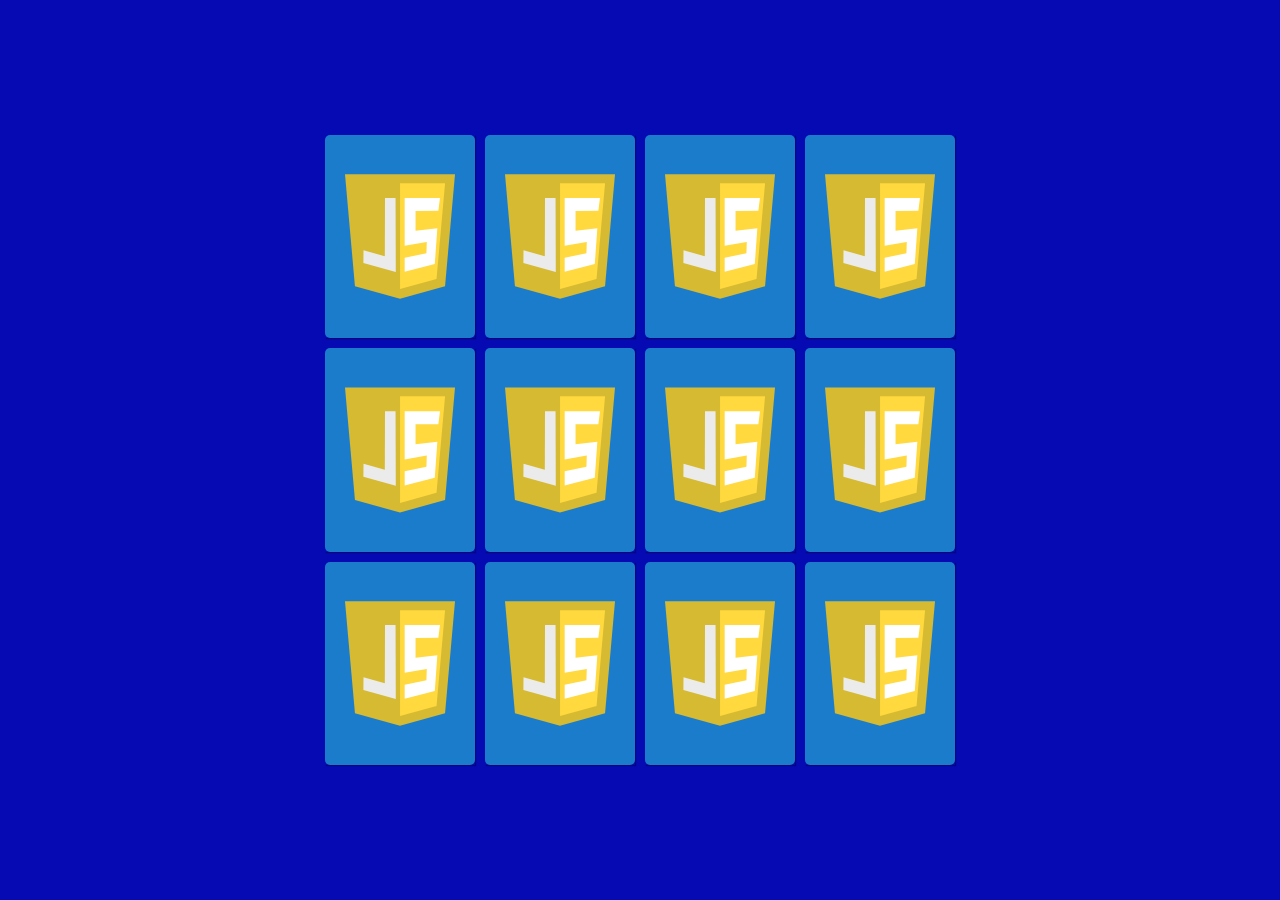
<file: index.html>
<!DOCTYPE html>
<html lang="en">
<head>
     <meta charset="UTF-8">
     <meta http-equiv="X-UA-Compatible" content="IE=edge">
     <meta name="viewport" content="width=device-width,initial-scale=1.0">
     <title>Memory Card Game</title>
     <link rel="stylesheet" href="style.css">
     <script src="script.js" defer></script>
</head>
<body>
     <section class="memory-game">
          <div class="memory-card" data-framework="aurelia">
               <img src="./images/aurelia.svg" alt="Aurelia" class="front-face">
               <img src="./images/js-badge.svg" alt="JS Badge" class="back-face">
          </div>
          <div class="memory-card" data-framework="aurelia">
               <img src="./images/aurelia.svg" alt="Aurelia" class="front-face">
               <img src="./images/js-badge.svg" alt="JS Badge" class="back-face">
          </div>
          <div class="memory-card" data-framework="vue">
               <img src="./images/vue.svg" alt="Vue" class="front-face">
               <img src="./images/js-badge.svg" alt="JS Badge" class="back-face">
          </div>
          <div class="memory-card" data-framework="vue">
               <img src="./images/vue.svg" alt="Vue" class="front-face">
               <img src="./images/js-badge.svg" alt="JS Badge" class="back-face">
          </div>
          <div class="memory-card" data-framework="angular">
               <img src="./images/angular.svg" alt="Angular" class="front-face">
               <img src="./images/js-badge.svg" alt="JS Badge" class="back-face">
          </div>
          <div class="memory-card" data-framework="angular">
               <img src="./images/angular.svg" alt="Angular" class="front-face">
               <img src="./images/js-badge.svg" alt="JS Badge" class="back-face">
          </div>
          <div class="memory-card" data-framework="ember">
               <img src="./images/ember.svg" alt="Ember" class="front-face">
               <img src="./images/js-badge.svg" alt="JS Badge" class="back-face">
          </div>
          <div class="memory-card" data-framework="ember">
               <img src="./images/ember.svg" alt="Ember" class="front-face">
               <img src="./images/js-badge.svg" alt="JS Badge" class="back-face">
          </div>
          <div class="memory-card" data-framework="backbone">
               <img src="./images/backbone.svg" alt="Backbone" class="front-face">
               <img src="./images/js-badge.svg" alt="JS Badge" class="back-face">
          </div>
          <div class="memory-card" data-framework="backbone">
               <img src="./images/backbone.svg" alt="Backbone" class="front-face">
               <img src="./images/js-badge.svg" alt="JS Badge" class="back-face">
          </div>
          <div class="memory-card" data-framework="react">
               <img src="./images/react.svg" alt="React" class="front-face">
               <img src="./images/js-badge.svg" alt="JS Badge" class="back-face">
          </div>
          <div class="memory-card" data-framework="react">
               <img src="./images/react.svg" alt="React" class="front-face">
               <img src="./images/js-badge.svg" alt="JS Badge" class="back-face">
          </div>
     </section>
</body>
</html>
</file>
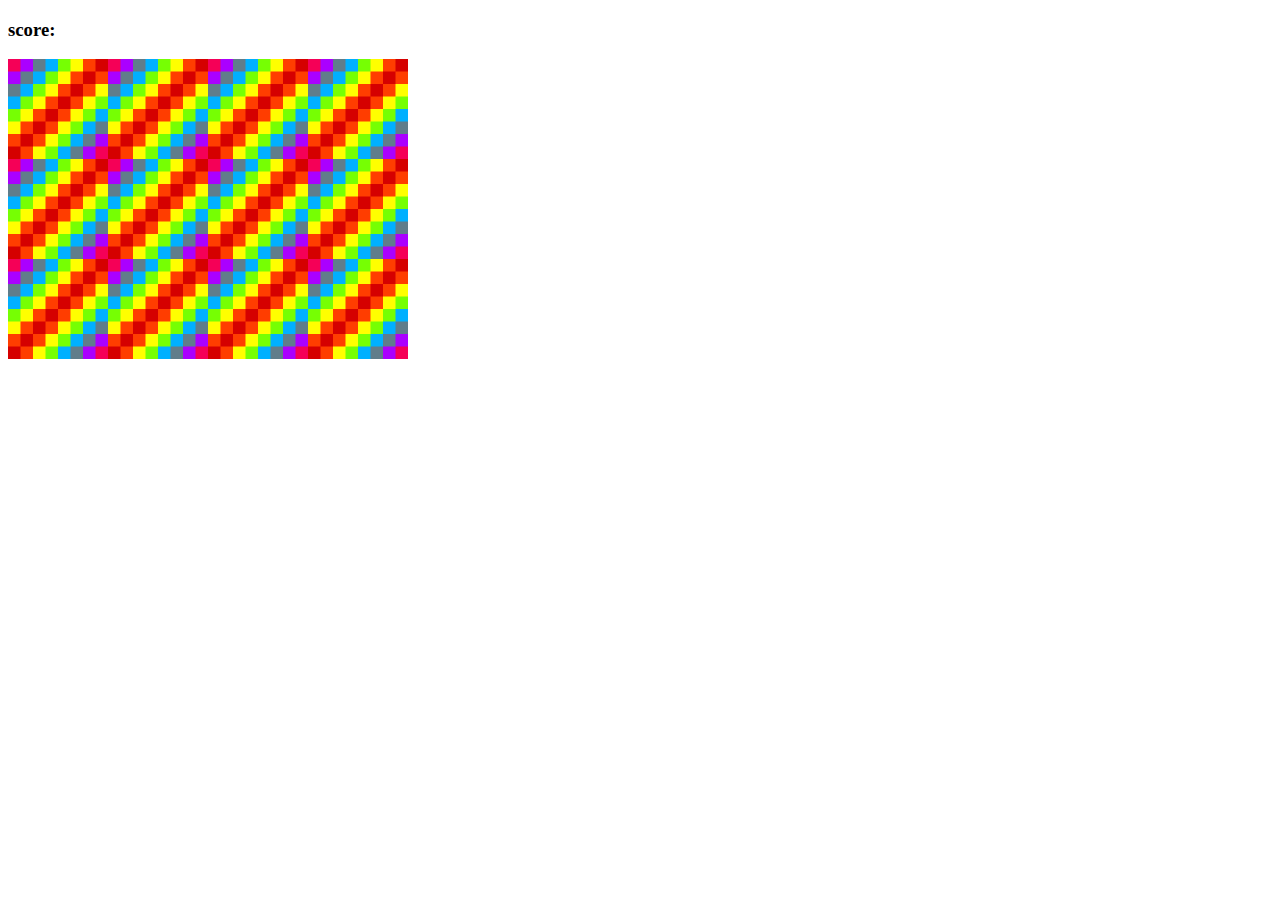
<file: home.html>
<!DOCTYPE html>
<html lang="en">
<head>
     <meta charset="UTF-8">
     <meta http-equiv="X-UA-Compatible" content="IE=edge">
     <meta name="viewport" content="width=device-width,initial-scale=1.0">
     <title>Memory Card Game</title>
     <link rel="stylesheet" href="styling.css">
     <script src="software.js" charset="utf-8" defer></script>
</head>
<body>
     <h3>score: <span id="result"></span></h3>
     <div class="grid"></div>
</body>
</html>
</file>
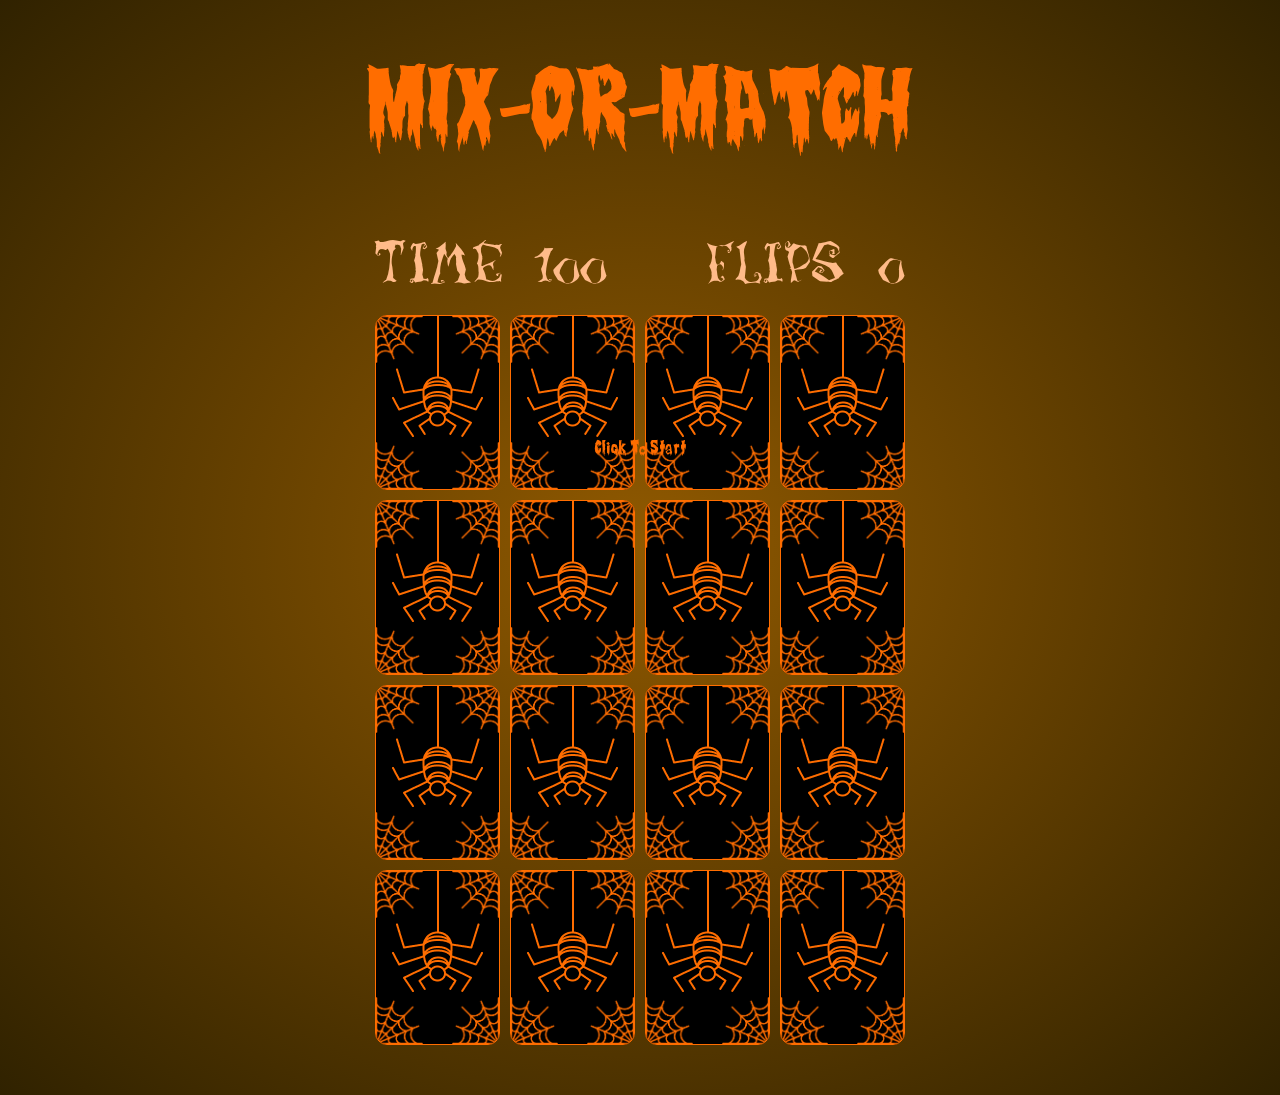
<file: main.html>
<!DOCTYPE html>
<html lang="en">
<head>
     <meta charset="UTF-8">
     <meta http-equiv="X-UA-Compatible" content="IE=edge">
     <meta name="viewport" content="width=device-width,initial-scale=1.0">
     <title>Memory Card Game</title>
     <link rel="stylesheet" href="design.css">
     <script src="development.js" async></script>
</head>
<body>
     <h1 class="page-title">mix-or-match</h1>
     <div class="overlay-text visible">click to start</div>
     <div class="overlay-text" id="game-over-text">game over <span class="overlay-text-small">click to restart</span></div>
     <div class="game-container">
          <div class="game-info-container">
               <div class="game-info">time <span id="time-remaining">100</span></div>
               <div class="game-info">flips <span id="flips">0</span></div>
          </div>
          <div class="card">
               <div class="card-back card-face">
                    <img class="cob-web cob-web-top-left" src="./Assets/Images/Cobweb.png">
                    <img class="cob-web cob-web-top-right" src="./Assets/Images/Cobweb.png">
                    <img class="cob-web cob-web-bottom-left" src="./Assets/Images/Cobweb.png">
                    <img class="cob-web cob-web-bottom-right" src="./Assets/Images/Cobweb.png">
                    <img class="spider" src="./Assets/Images/Spider.png">
               </div>
               <div class="card-front card-face">
                    <img class="cob-web cob-web-top-left" src="./Assets/Images/CobwebGrey.png">
                    <img class="cob-web cob-web-top-right" src="./Assets/Images/CobwebGrey.png">
                    <img class="cob-web cob-web-bottom-left" src="./Assets/Images/CobwebGrey.png">
                    <img class="cob-web cob-web-bottom-right" src="./Assets/Images/CobwebGrey.png">
                    <img class="card-value" src="./Assets/Images/Bat.png">
               </div>
          </div>
          <div class="card">
               <div class="card-back card-face">
                    <img class="cob-web cob-web-top-left" src="./Assets/Images/Cobweb.png">
                    <img class="cob-web cob-web-top-right" src="./Assets/Images/Cobweb.png">
                    <img class="cob-web cob-web-bottom-left" src="./Assets/Images/Cobweb.png">
                    <img class="cob-web cob-web-bottom-right" src="./Assets/Images/Cobweb.png">
                    <img class="spider" src="./Assets/Images/Spider.png">
               </div>
               <div class="card-front card-face">
                    <img class="cob-web cob-web-top-left" src="./Assets/Images/CobwebGrey.png">
                    <img class="cob-web cob-web-top-right" src="./Assets/Images/CobwebGrey.png">
                    <img class="cob-web cob-web-bottom-left" src="./Assets/Images/CobwebGrey.png">
                    <img class="cob-web cob-web-bottom-right" src="./Assets/Images/CobwebGrey.png">
                    <img class="card-value" src="./Assets/Images/Bat.png">
               </div>
          </div>
          <div class="card">
               <div class="card-back card-face">
                    <img class="cob-web cob-web-top-left" src="./Assets/Images/Cobweb.png">
                    <img class="cob-web cob-web-top-right" src="./Assets/Images/Cobweb.png">
                    <img class="cob-web cob-web-bottom-left" src="./Assets/Images/Cobweb.png">
                    <img class="cob-web cob-web-bottom-right" src="./Assets/Images/Cobweb.png">
                    <img class="spider" src="./Assets/Images/Spider.png">
               </div>
               <div class="card-front card-face">
                    <img class="cob-web cob-web-top-left" src="./Assets/Images/CobwebGrey.png">
                    <img class="cob-web cob-web-top-right" src="./Assets/Images/CobwebGrey.png">
                    <img class="cob-web cob-web-bottom-left" src="./Assets/Images/CobwebGrey.png">
                    <img class="cob-web cob-web-bottom-right" src="./Assets/Images/CobwebGrey.png">
                    <img class="card-value" src="./Assets/Images/Bones.png">
               </div>
          </div>
          <div class="card">
               <div class="card-back card-face">
                    <img class="cob-web cob-web-top-left" src="./Assets/Images/Cobweb.png">
                    <img class="cob-web cob-web-top-right" src="./Assets/Images/Cobweb.png">
                    <img class="cob-web cob-web-bottom-left" src="./Assets/Images/Cobweb.png">
                    <img class="cob-web cob-web-bottom-right" src="./Assets/Images/Cobweb.png">
                    <img class="spider" src="./Assets/Images/Spider.png">
               </div>
               <div class="card-front card-face">
                    <img class="cob-web cob-web-top-left" src="./Assets/Images/CobwebGrey.png">
                    <img class="cob-web cob-web-top-right" src="./Assets/Images/CobwebGrey.png">
                    <img class="cob-web cob-web-bottom-left" src="./Assets/Images/CobwebGrey.png">
                    <img class="cob-web cob-web-bottom-right" src="./Assets/Images/CobwebGrey.png">
                    <img class="card-value" src="./Assets/Images/Bones.png">
               </div>
          </div>
          <div class="card">
               <div class="card-back card-face">
                    <img class="cob-web cob-web-top-left" src="./Assets/Images/Cobweb.png">
                    <img class="cob-web cob-web-top-right" src="./Assets/Images/Cobweb.png">
                    <img class="cob-web cob-web-bottom-left" src="./Assets/Images/Cobweb.png">
                    <img class="cob-web cob-web-bottom-right" src="./Assets/Images/Cobweb.png">
                    <img class="spider" src="./Assets/Images/Spider.png">
               </div>
               <div class="card-front card-face">
                    <img class="cob-web cob-web-top-left" src="./Assets/Images/CobwebGrey.png">
                    <img class="cob-web cob-web-top-right" src="./Assets/Images/CobwebGrey.png">
                    <img class="cob-web cob-web-bottom-left" src="./Assets/Images/CobwebGrey.png">
                    <img class="cob-web cob-web-bottom-right" src="./Assets/Images/CobwebGrey.png">
                    <img class="card-value" src="./Assets/Images/Cauldron.png">
               </div>
          </div>
          <div class="card">
               <div class="card-back card-face">
                    <img class="cob-web cob-web-top-left" src="./Assets/Images/Cobweb.png">
                    <img class="cob-web cob-web-top-right" src="./Assets/Images/Cobweb.png">
                    <img class="cob-web cob-web-bottom-left" src="./Assets/Images/Cobweb.png">
                    <img class="cob-web cob-web-bottom-right" src="./Assets/Images/Cobweb.png">
                    <img class="spider" src="./Assets/Images/Spider.png">
               </div>
               <div class="card-front card-face">
                    <img class="cob-web cob-web-top-left" src="./Assets/Images/CobwebGrey.png">
                    <img class="cob-web cob-web-top-right" src="./Assets/Images/CobwebGrey.png">
                    <img class="cob-web cob-web-bottom-left" src="./Assets/Images/CobwebGrey.png">
                    <img class="cob-web cob-web-bottom-right" src="./Assets/Images/CobwebGrey.png">
                    <img class="card-value" src="./Assets/Images/Cauldron.png">
               </div>
          </div>
          <div class="card">
               <div class="card-back card-face">
                    <img class="cob-web cob-web-top-left" src="./Assets/Images/Cobweb.png">
                    <img class="cob-web cob-web-top-right" src="./Assets/Images/Cobweb.png">
                    <img class="cob-web cob-web-bottom-left" src="./Assets/Images/Cobweb.png">
                    <img class="cob-web cob-web-bottom-right" src="./Assets/Images/Cobweb.png">
                    <img class="spider" src="./Assets/Images/Spider.png">
               </div>
               <div class="card-front card-face">
                    <img class="cob-web cob-web-top-left" src="./Assets/Images/CobwebGrey.png">
                    <img class="cob-web cob-web-top-right" src="./Assets/Images/CobwebGrey.png">
                    <img class="cob-web cob-web-bottom-left" src="./Assets/Images/CobwebGrey.png">
                    <img class="cob-web cob-web-bottom-right" src="./Assets/Images/CobwebGrey.png">
                    <img class="card-value" src="./Assets/Images/Eye.png">
               </div>
          </div>
          <div class="card">
               <div class="card-back card-face">
                    <img class="cob-web cob-web-top-left" src="./Assets/Images/Cobweb.png">
                    <img class="cob-web cob-web-top-right" src="./Assets/Images/Cobweb.png">
                    <img class="cob-web cob-web-bottom-left" src="./Assets/Images/Cobweb.png">
                    <img class="cob-web cob-web-bottom-right" src="./Assets/Images/Cobweb.png">
                    <img class="spider" src="./Assets/Images/Spider.png">
               </div>
               <div class="card-front card-face">
                    <img class="cob-web cob-web-top-left" src="./Assets/Images/CobwebGrey.png">
                    <img class="cob-web cob-web-top-right" src="./Assets/Images/CobwebGrey.png">
                    <img class="cob-web cob-web-bottom-left" src="./Assets/Images/CobwebGrey.png">
                    <img class="cob-web cob-web-bottom-right" src="./Assets/Images/CobwebGrey.png">
                    <img class="card-value" src="./Assets/Images/Eye.png">
               </div>
          </div>
          <div class="card">
               <div class="card-back card-face">
                    <img class="cob-web cob-web-top-left" src="./Assets/Images/Cobweb.png">
                    <img class="cob-web cob-web-top-right" src="./Assets/Images/Cobweb.png">
                    <img class="cob-web cob-web-bottom-left" src="./Assets/Images/Cobweb.png">
                    <img class="cob-web cob-web-bottom-right" src="./Assets/Images/Cobweb.png">
                    <img class="spider" src="./Assets/Images/Spider.png">
               </div>
               <div class="card-front card-face">
                    <img class="cob-web cob-web-top-left" src="./Assets/Images/CobwebGrey.png">
                    <img class="cob-web cob-web-top-right" src="./Assets/Images/CobwebGrey.png">
                    <img class="cob-web cob-web-bottom-left" src="./Assets/Images/CobwebGrey.png">
                    <img class="cob-web cob-web-bottom-right" src="./Assets/Images/CobwebGrey.png">
                    <img class="card-value" src="./Assets/Images/Skull.png">
               </div>
          </div>
          <div class="card">
               <div class="card-back card-face">
                    <img class="cob-web cob-web-top-left" src="./Assets/Images/Cobweb.png">
                    <img class="cob-web cob-web-top-right" src="./Assets/Images/Cobweb.png">
                    <img class="cob-web cob-web-bottom-left" src="./Assets/Images/Cobweb.png">
                    <img class="cob-web cob-web-bottom-right" src="./Assets/Images/Cobweb.png">
                    <img class="spider" src="./Assets/Images/Spider.png">
               </div>
               <div class="card-front card-face">
                    <img class="cob-web cob-web-top-left" src="./Assets/Images/CobwebGrey.png">
                    <img class="cob-web cob-web-top-right" src="./Assets/Images/CobwebGrey.png">
                    <img class="cob-web cob-web-bottom-left" src="./Assets/Images/CobwebGrey.png">
                    <img class="cob-web cob-web-bottom-right" src="./Assets/Images/CobwebGrey.png">
                    <img class="card-value" src="./Assets/Images/Skull.png">
               </div>
          </div>
          <div class="card">
               <div class="card-back card-face">
                    <img class="cob-web cob-web-top-left" src="./Assets/Images/Cobweb.png">
                    <img class="cob-web cob-web-top-right" src="./Assets/Images/Cobweb.png">
                    <img class="cob-web cob-web-bottom-left" src="./Assets/Images/Cobweb.png">
                    <img class="cob-web cob-web-bottom-right" src="./Assets/Images/Cobweb.png">
                    <img class="spider" src="./Assets/Images/Spider.png">
               </div>
               <div class="card-front card-face">
                    <img class="cob-web cob-web-top-left" src="./Assets/Images/CobwebGrey.png">
                    <img class="cob-web cob-web-top-right" src="./Assets/Images/CobwebGrey.png">
                    <img class="cob-web cob-web-bottom-left" src="./Assets/Images/CobwebGrey.png">
                    <img class="cob-web cob-web-bottom-right" src="./Assets/Images/CobwebGrey.png">
                    <img class="card-value" src="./Assets/Images/Pumpkin.png">
               </div>
          </div>
          <div class="card">
               <div class="card-back card-face">
                    <img class="cob-web cob-web-top-left" src="./Assets/Images/Cobweb.png">
                    <img class="cob-web cob-web-top-right" src="./Assets/Images/Cobweb.png">
                    <img class="cob-web cob-web-bottom-left" src="./Assets/Images/Cobweb.png">
                    <img class="cob-web cob-web-bottom-right" src="./Assets/Images/Cobweb.png">
                    <img class="spider" src="./Assets/Images/Spider.png">
               </div>
               <div class="card-front card-face">
                    <img class="cob-web cob-web-top-left" src="./Assets/Images/CobwebGrey.png">
                    <img class="cob-web cob-web-top-right" src="./Assets/Images/CobwebGrey.png">
                    <img class="cob-web cob-web-bottom-left" src="./Assets/Images/CobwebGrey.png">
                    <img class="cob-web cob-web-bottom-right" src="./Assets/Images/CobwebGrey.png">
                    <img class="card-value" src="./Assets/Images/Pumpkin.png">
               </div>
          </div>
          <div class="card">
               <div class="card-back card-face">
                    <img class="cob-web cob-web-top-left" src="./Assets/Images/Cobweb.png">
                    <img class="cob-web cob-web-top-right" src="./Assets/Images/Cobweb.png">
                    <img class="cob-web cob-web-bottom-left" src="./Assets/Images/Cobweb.png">
                    <img class="cob-web cob-web-bottom-right" src="./Assets/Images/Cobweb.png">
                    <img class="spider" src="./Assets/Images/Spider.png">
               </div>
               <div class="card-front card-face">
                    <img class="cob-web cob-web-top-left" src="./Assets/Images/CobwebGrey.png">
                    <img class="cob-web cob-web-top-right" src="./Assets/Images/CobwebGrey.png">
                    <img class="cob-web cob-web-bottom-left" src="./Assets/Images/CobwebGrey.png">
                    <img class="cob-web cob-web-bottom-right" src="./Assets/Images/CobwebGrey.png">
                    <img class="card-value" src="./Assets/Images/Ghost.png">
               </div>
          </div>
          <div class="card">
               <div class="card-back card-face">
                    <img class="cob-web cob-web-top-left" src="./Assets/Images/Cobweb.png">
                    <img class="cob-web cob-web-top-right" src="./Assets/Images/Cobweb.png">
                    <img class="cob-web cob-web-bottom-left" src="./Assets/Images/Cobweb.png">
                    <img class="cob-web cob-web-bottom-right" src="./Assets/Images/Cobweb.png">
                    <img class="spider" src="./Assets/Images/Spider.png">
               </div>
               <div class="card-front card-face">
                    <img class="cob-web cob-web-top-left" src="./Assets/Images/CobwebGrey.png">
                    <img class="cob-web cob-web-top-right" src="./Assets/Images/CobwebGrey.png">
                    <img class="cob-web cob-web-bottom-left" src="./Assets/Images/CobwebGrey.png">
                    <img class="cob-web cob-web-bottom-right" src="./Assets/Images/CobwebGrey.png">
                    <img class="card-value" src="./Assets/Images/Ghost.png">
               </div>
          </div>
          <div class="card">
               <div class="card-back card-face">
                    <img class="cob-web cob-web-top-left" src="./Assets/Images/Cobweb.png">
                    <img class="cob-web cob-web-top-right" src="./Assets/Images/Cobweb.png">
                    <img class="cob-web cob-web-bottom-left" src="./Assets/Images/Cobweb.png">
                    <img class="cob-web cob-web-bottom-right" src="./Assets/Images/Cobweb.png">
                    <img class="spider" src="./Assets/Images/Spider.png">
               </div>
               <div class="card-front card-face">
                    <img class="cob-web cob-web-top-left" src="./Assets/Images/CobwebGrey.png">
                    <img class="cob-web cob-web-top-right" src="./Assets/Images/CobwebGrey.png">
                    <img class="cob-web cob-web-bottom-left" src="./Assets/Images/CobwebGrey.png">
                    <img class="cob-web cob-web-bottom-right" src="Assets/Images/CobwebGrey.png">
                    <img class="card-value" src="./Assets/Images/Dracula.png">
               </div>
          </div>
          <div class="card">
               <div class="card-back card-face">
                    <img class="cob-web cob-web-top-left" src="./Assets/Images/Cobweb.png">
                    <img class="cob-web cob-web-top-right" src="./Assets/Images/Cobweb.png">
                    <img class="cob-web cob-web-bottom-left" src="./Assets/Images/Cobweb.png">
                    <img class="cob-web cob-web-bottom-right" src="./Assets/Images/Cobweb.png">
                    <img class="spider" src="./Assets/Images/Spider.png">
               </div>
               <div class="card-front card-face">
                    <img class="cob-web cob-web-top-left" src="./Assets/Images/CobwebGrey.png">
                    <img class="cob-web cob-web-top-right" src="./Assets/Images/CobwebGrey.png">
                    <img class="cob-web cob-web-bottom-left" src="./Assets/Images/CobwebGrey.png">
                    <img class="cob-web cob-web-bottom-right" src="./Assets/Images/CobwebGrey.png">
                    <img class="card-value" src="./Assets/Images/Dracula.png">
               </div>
          </div>
     </div>
</body>
</html>
</file>
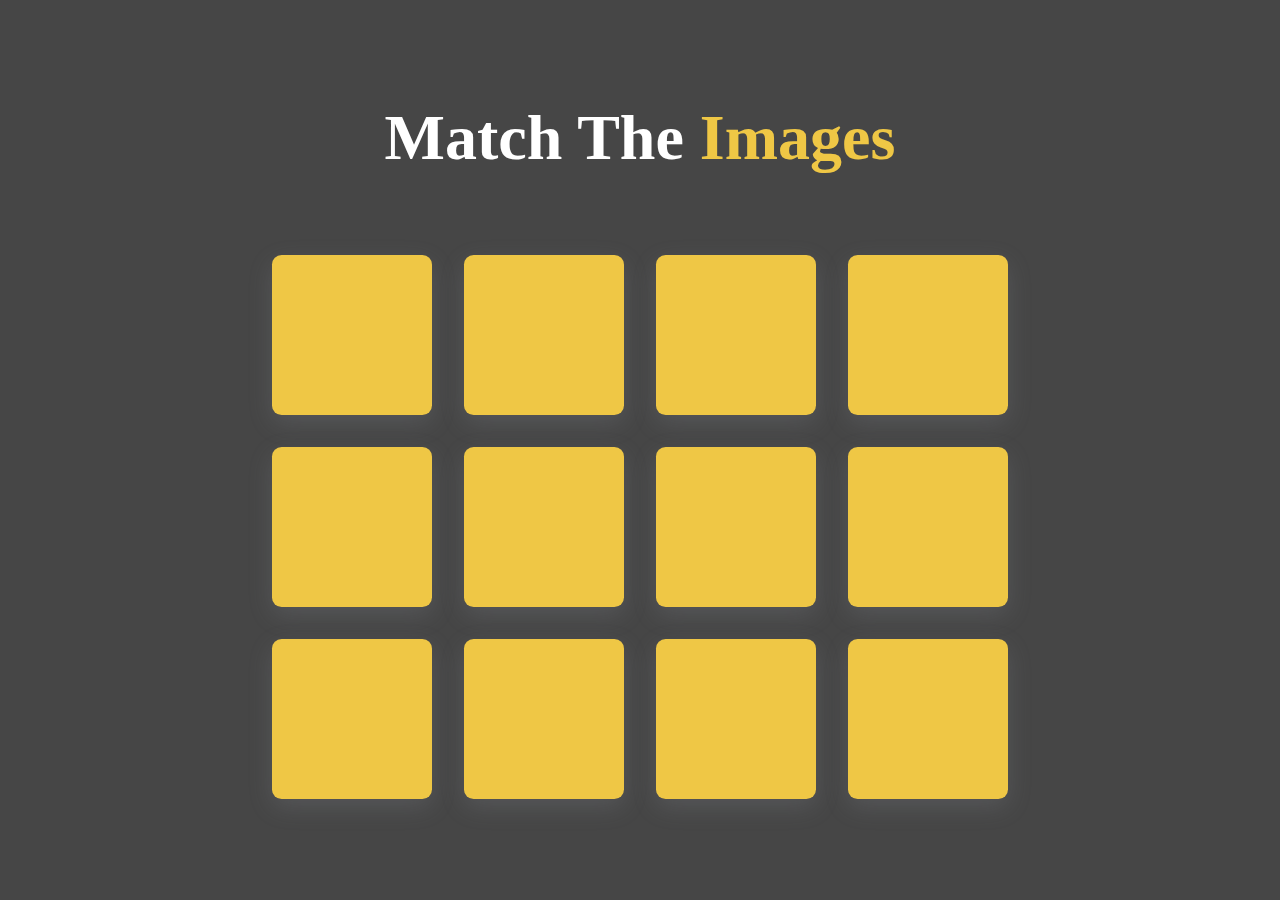
<file: memory.html>
<!DOCTYPE html>
<html lang="en">
<head>
    <meta charset="UTF-8">
    <title>Memory Card Game</title>
    <link rel="stylesheet" href="card.css">
    <script src="match.js" defer></script>
</head>
<body>
<h1>Match The <span>Images</span></h1>
<section id="card-section"></section>
</body>
</html>
</file>
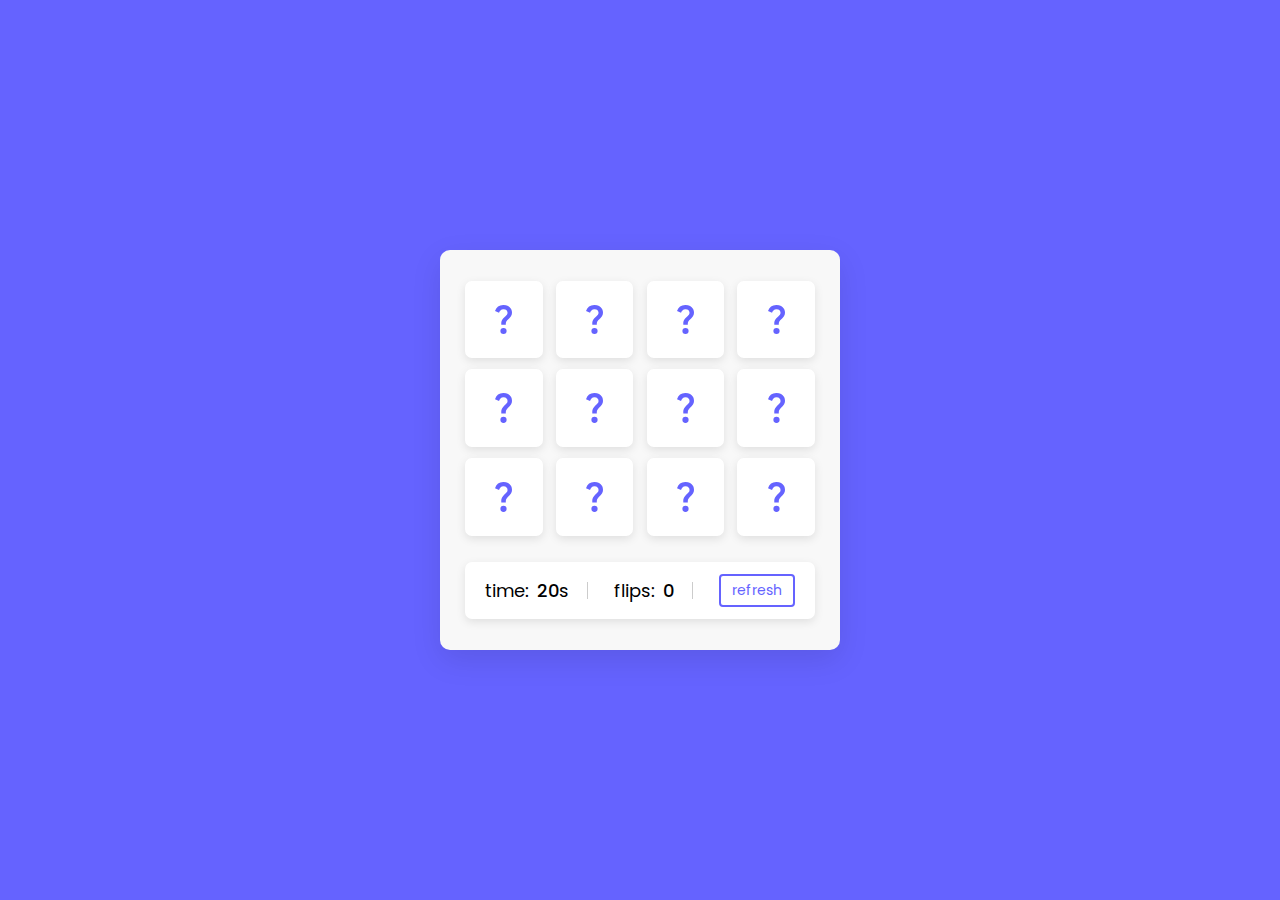
<file: minhaz.html>
<!DOCTYPE html>
<html lang="en" dir="ltr">
  <head>
    <meta charset="utf-8">
    <meta name="viewport" content="width=device-width,initial-scale=1.0">
    <title>Memory Card Game | CodingNepal</title>
    <link rel="stylesheet" href="halim.css">
    <script src="zim.js" defer></script>
  </head>
  <body>
    <div class="wrapper">
      <ul class="cards">
        <li class="card">
          <div class="view front-view"><img src="images/que_icon.svg" alt="icon"></div>
          <div class="view back-view"><img src="images/img-1.png" alt="card-img"></div>
        </li>
        <li class="card">
          <div class="view front-view"><img src="images/que_icon.svg" alt="icon"></div>
          <div class="view back-view"><img src="images/img-2.png" alt="card-img"></div>
        </li>
        <li class="card">
          <div class="view front-view"><img src="images/que_icon.svg" alt="icon"></div>
          <div class="view back-view"><img src="images/img-3.png" alt="card-img"></div>
        </li>
        <li class="card">
          <div class="view front-view"><img src="images/que_icon.svg" alt="icon"></div>
          <div class="view back-view"><img src="images/img-4.png" alt="card-img"></div>
        </li>
        <li class="card">
          <div class="view front-view"><img src="images/que_icon.svg" alt="icon"></div>
          <div class="view back-view"><img src="images/img-5.png" alt="card-img"></div>
        </li>
        <li class="card">
          <div class="view front-view"><img src="images/que_icon.svg" alt="icon"></div>
          <div class="view back-view"><img src="images/img-6.png" alt="card-img"></div>
        </li>
        <li class="card">
          <div class="view front-view"><img src="images/que_icon.svg" alt="icon"></div>
          <div class="view back-view"><img src="images/img-5.png" alt="card-img"></div>
        </li>
        <li class="card">
          <div class="view front-view"><img src="images/que_icon.svg" alt="icon"></div>
          <div class="view back-view"><img src="images/img-6.png" alt="card-img"></div>
        </li>
        <li class="card">
          <div class="view front-view"><img src="images/que_icon.svg" alt="icon"></div>
          <div class="view back-view"><img src="images/img-1.png" alt="card-img"></div>
        </li>
        <li class="card">
          <div class="view front-view"><img src="images/que_icon.svg" alt="icon"></div>
          <div class="view back-view"><img src="images/img-2.png" alt="card-img"></div>
        </li>
        <li class="card">
          <div class="view front-view"><img src="images/que_icon.svg" alt="icon"></div>
          <div class="view back-view"><img src="images/img-3.png" alt="card-img"></div>
        </li>
        <li class="card">
          <div class="view front-view"><img src="images/que_icon.svg" alt="icon"></div>
          <div class="view back-view"><img src="images/img-4.png" alt="card-img"></div>
        </li>
        <div class="details">
          <p class="time">time: <span><b>20</b>s</span></p>
          <p class="flips">flips: <span><b>0</b></span></p>
          <button>refresh</button>
        </div>
      </ul>
    </div>
  </body>
</html>
</file>
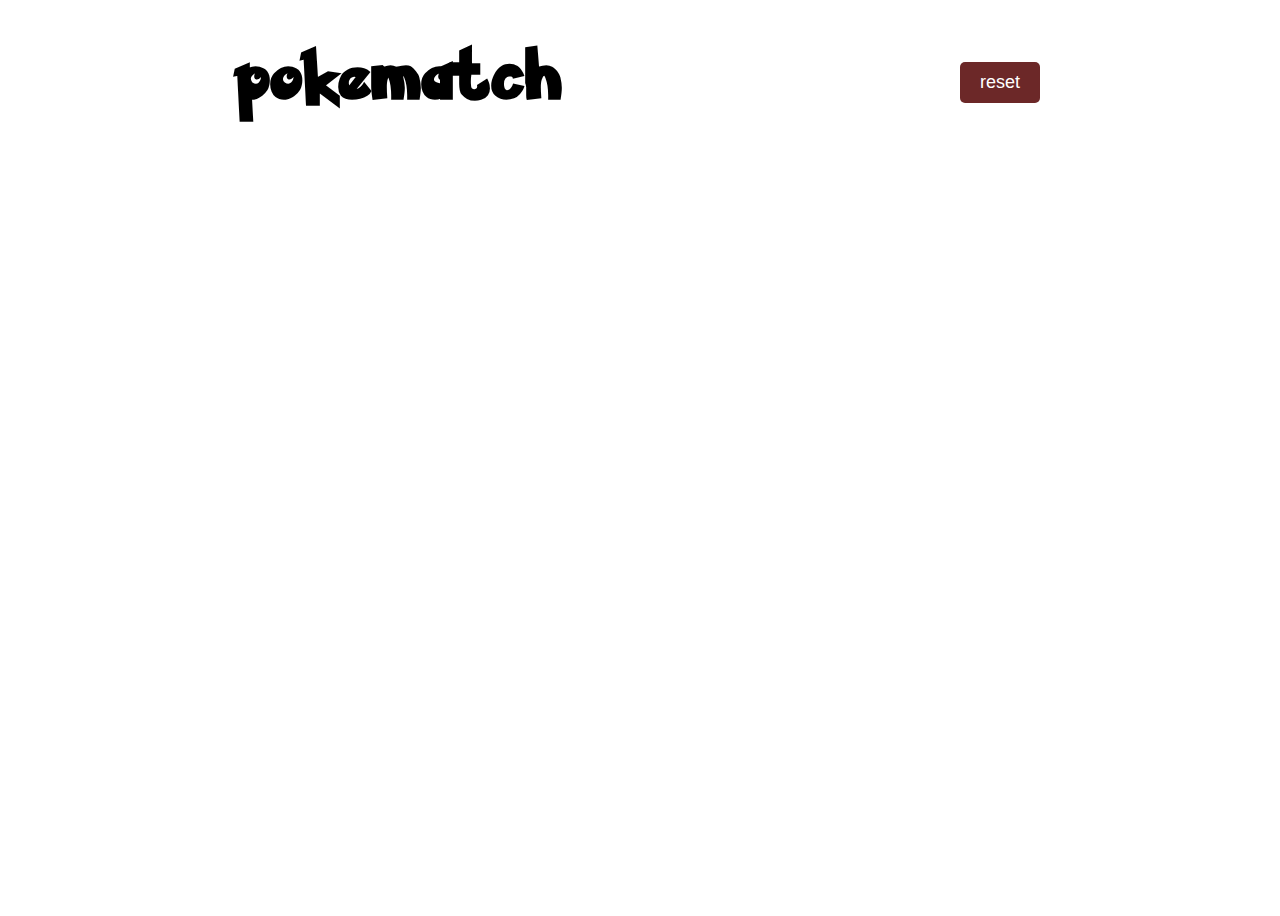
<file: saiyan.html>
<!DOCTYPE html>
<html lang="en">
<head>
     <meta charset="UTF-8">
     <meta http-equiv="X-UA-Compatible" content="IE=edge">
     <meta name="viewport" content="width=device-width,initial-scale=1.0">
     <title>Pokemon Memory Card Match Game</title>
     <link rel="stylesheet" href="ninja.css">
     <script src="warrior.js" defer></script>
</head>
<body>
     <div class="container">
          <header>
               <h1>pokematch</h1>
               <button onclick="resetGame()">reset</button>
          </header>
          <div id="game"></div>
     </div>
</body>
</html>
</file>
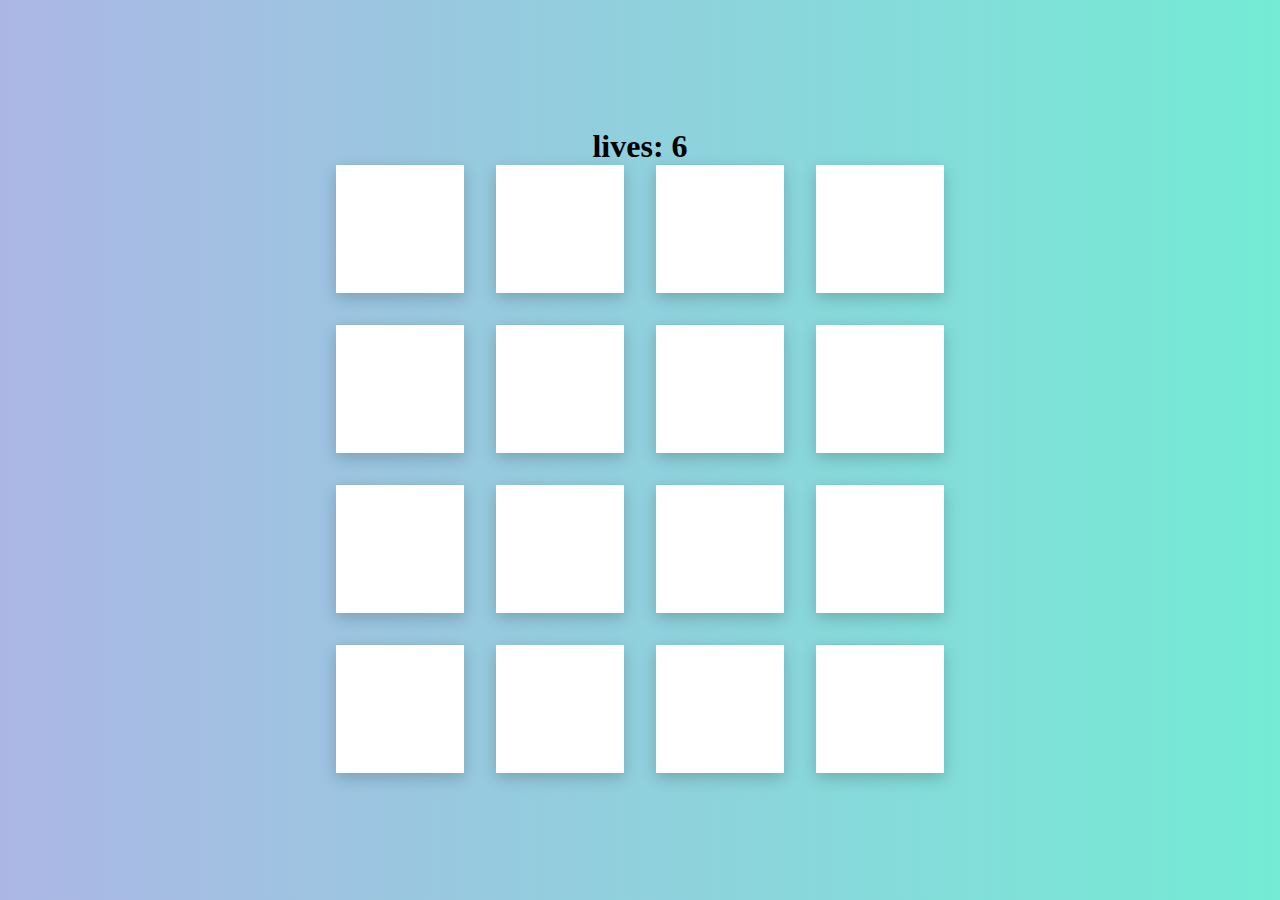
<file: web.html>
<!DOCTYPE html>
<html lang="en">
<head>
     <meta charset="UTF-8">
     <meta http-equiv="X-UA-Compatible" content="IE=edge">
     <meta name="viewport" content="width=device-width,initial-scale=1.0">
     <title>Memory Card Game</title>
     <link rel="stylesheet" href="designing.css">
     <script src="application.js" defer></script>
</head>
<body>
     <h1>lives: <span class="playerLivesCount"></span></h1>
     <section></section>
</body>
</html>
</file>
<file: style.css>
* {
     margin: 0px;
     padding: 0px;
     box-sizing: border-box;
}
body {
     height: 100vh;
     background-color: #060AB2;
     display: flex;
}
.memory-game {
     width: 640px;
     height: 640px;
     margin: auto;
     display: flex;
     flex-wrap: wrap;
     perspective: 1000px;
}
.memory-game .memory-card {
     width: calc(25% - 10px);
     height: calc(33.333% - 10px);
     margin: 5px;
     position: relative;
     box-shadow: 1px 1px 1px rgba(0,0,0,0.3);
     transform: scale(1);
     transform-style: preserve-3d;
     transition: transform 0.5s;
}
.memory-game .memory-card:active {
     transform: scale(0.97);
     transition: transform 0.2s;
}
.memory-game .memory-card.flip {
     transform: rotateY(180deg);
}
.memory-game .memory-card .front-face,.memory-game .memory-card .back-face {
     width: 100%;
     height: 100%;
     padding: 20px;
     position: absolute;
     border-radius: 5px;
     background-color: #1C7CCC;
     backface-visibility: hidden;
}
.memory-game .memory-card .front-face {
     transform: rotateY(180deg);
}
</file>
<file: styling.css>
.grid {
     display: flex;
     flex-wrap: wrap;
     width: 400px;
     height: 300px;
}
</file>
<file: design.css>
@font-face {
     font-family: 'Creepy';
     src: url("./Assets/Fonts/Creepy.woff") format("woff"),
          url("./Assets/Fonts/Creepy.woff2") format("woff2");
}
@font-face {
     font-family: "Lunacy";
     src: url("./Assets/Fonts/Lunacy.woff") format("woff"),
          url("./Assets/Fonts/Lunacy.woff2") format("woff2");
}
* {
     box-sizing: border-box;
}
html {
     min-height: 100vh;
     cursor: url(./Assets/Cursors/Ghost.cur),auto;
     font-family: Lunacy;
}
body {
     margin: 0px;
     background: radial-gradient(#905900,#302200);
}
.page-title {
     color: #FF6D00;
     text-align: center;
     text-transform: uppercase;
     font-family: Creepy,serif;
     font-weight: normal;
     font-size: 6em;
}
.game-info-container {
     display: flex;
     justify-content: space-between;
     grid-column: 1 / -1;
}
.game-info {
     color: #FFBB89;
     font-size: 4em;
     text-transform: uppercase;
}
.game-container {
     margin: 50px auto;
     display: grid;
     grid-template-columns: repeat(4,auto);
     grid-gap: 10px;
     justify-content: center;
     perspective: 500px;
}
.card {
     position: relative;
     width: 125px;
     height: 175px;
     cursor: url("./Assets/Cursors/GhostHover.cur"),auto;
}
.card-face {
     position: absolute;
     width: 100%;
     height: 100%;
     display: flex;
     align-items: center;
     justify-content: center;
     border-radius: 12px;
     border-width: 1px;
     border-style: solid;
     overflow: hidden;
     transition: transform 500ms ease-in-out;
     backface-visibility: hidden;
}
.card.visible .card-back {
     transform: rotateY(-180deg);
}
.card.visible .card-front {
     transform: rotateY(0deg);
}
.card.visible .card-front .card-value {
     animation: dance 1s linear infinite 500ms;
}
@keyframes dance {
     0%,100% {transform: rotate(0deg);}
     25% {transform: rotate(-30deg);}
     75% {transform: rotate(30deg);}
}
.card-back {
     background-color: black;
     border-color: #FF6D00;
     transform: rotateY(0deg);
}
.cob-web {
     position: absolute;
     width: 47px;
     height: 47px;
     transition: width 100ms ease-in-out,height 100ms ease-in-out;
}
.card-face:hover .cob-web {
     width: 52px;
     height: 52px;
}
.cob-web-top-left {
     transform: rotate(270deg);
     top: 0px;
     left: 0px;
}
.cob-web-top-right {
     top: 0px;
     right: 0px;
}
.cob-web-bottom-left {
     transform: rotate(180deg);
     left: 0px;
     bottom: 0px;
}
.cob-web-bottom-right {
     transform: rotate(90deg);
     right: 0px;
     bottom: 0px;
}
.spider {
     align-self: flex-start;
     transform: translateY(-10px);
     transition: transform 100ms ease-in-out;
}
.card-back:hover .spider {
     transform: translateY(0deg);
}
.card-value {
     position: relative;
     transform: scale(0.9);
     transition: transform 100ms ease-in-out;
}
.card-front:hover .card-value {
     transform: scale(1);
}
.card-front {
     background-color: #FFBB89;
     border-color: #333;
     transform: rotateY(180deg);
}
.overlay-text {
     position: fixed;
     top: 0px;
     left: 0px;
     right: 0px;
     bottom: 0px;
     z-index: 100;
     display: none;
     flex-direction: column;
     align-items: center;
     justify-content: center;
     color: #FF6D00;
     font-family: Creepy,serif;
     transition: background-color 500ms,font-size 500ms;
     text-transform: capitalize;
}
.overlay-text.visible {
     display: flex;
     animation: overlay-grow 500ms forwards;
}
@keyframes overlay-grow {
     from {
          background-color: rgba(0,0,0,0);
          font-size: 0em;
     }
     to {
          background-color: rgba(0,0,0,0.8);
          font-size: 10em;
     }
}
.overlay-text-small {
     font-size: 0.3em;
     text-transform: uppercase;
}
@media only screen and (max-width:600px){
     .game-container {
          grid-template-columns: repeat(2,auto);
     }
     .game-info-container {
          flex-direction: column;
          align-items: center;
     }
}
</file>
<file: card.css>
:root{
             --bg-main:#464646;
             --bg-card:#2D2727;
             --border-color: #efc745;
        }
        *{
             margin: 0px;
             padding: 0px;
             box-sizing: border-box
        }
        body{
            display: flex;
            justify-content: center;
            align-items: center;
            flex-direction: column;
            gap: 5rem;
            height: 100vh;
            background-color: var(--bg-main);
        }
        h1{
            color: #fff;
            font-family: "Lexend Deca Light";
            font-size: 4rem;
        }
        span{
            color: var(--border-color);
        }
        #card-section{
            display: grid;
            grid-template-columns: repeat(4,1fr);
            grid-gap: 2rem;
        }
        .card {
            position: relative;
            transition: all .4s linear;
            transform-style: preserve-3d;
        }
        .card,.back-card,.front-card {
            height: 10rem;
            width: 10rem;
        }
        .back-card,.front-card {
            position: absolute;
            backface-visibility: hidden;
        }
        .front-card {
            background: var(--border-color);
            background-size: contain;
            border-radius: .6rem;
            box-shadow: rgba(149,157,165,0.2) 0px 8px 24px;
            padding: 2rem;
        }
        .back-card {
            transform: rotateY(180deg);
            background-size: contain;
            background-repeat: no-repeat;
            background-position: center center;
            box-shadow: rgba(149,157,165,0.2) 0px 8px 24px;
            padding: 2rem;
        }
        .card_selected{
            transform: rotateY(180deg);
        }
        .card_match .front-card{
            background-color: var(--bg-card);
        }
</file>
<file: halim.css>
@import url('https://fonts.googleapis.com/css2?family=Poppins:wght@400;500;600;700&display=swap');
*{
  margin: 0px;
  padding: 0px;
  box-sizing: border-box;
  font-family: 'Poppins',sans-serif;
}
p{
  font-size: 20px;
}
body {
  display: flex;
  align-items: center;
  justify-content: center;
  min-height: 100vh;
  background-color: #6563ff;
}
::selection {
  background-color: #6563ff;
  color: #fff;
}
.wrapper {
  padding: 25px;
  background-color: #f8f8f8;
  border-radius: 10px;
  box-shadow: 0px 10px 30px rgba(0,0,0,0.1);
}
.cards, .card, .view, .details, p {
  display: flex;
  align-items: center;
  justify-content: center;
}
.cards {
  width: 350px;
  height: 350px;
  flex-wrap: wrap;
  justify-content: space-between;
}
.cards .card {
  cursor: pointer;
  position: relative;
  perspective: 1000px;
  transform-style: preserve-3d;
  height: calc(100% / 4 - 10px);
  width: calc(100% / 4 - 10px);
}
.card.shake {
  animation: shake 0.35s ease-in-out;
}
@keyframes shake {
  0%,100% {
    transform: translateX(0px);
  }
  20% {
    transform: translateX(-13px);
  }
  40% {
    transform: translateX(13px);
  }
  60% {
    transform: translateX(-8px);
  }
  80% {
    transform: translateX(8px);
  }
}
.cards .card .view {
  width: 100%;
  height: 100%;
  user-select: none;
  pointer-events: none;
  position: absolute;
  background-color: #fff;
  border-radius: 7px;
  backface-visibility: hidden;
  transition: transform 0.25s linear;
  box-shadow: 0px 3px 10px rgba(0,0,0,0.1);
}
.card .front-view img {
  max-width: 17px;
}
.card .back-view {
  transform: rotateY(-180deg);
}
.card .back-view img {
  max-width: 40px;
}
.card.flip .front-view {
  transform: rotateY(180deg);
}
.card.flip .back-view {
  transform: rotateY(0deg);
}
.details {
  width: 100%;
  height: calc(100% / 4 - 30px);
  margin-top: 15px;
  padding: 0px 20px;
  border-radius: 7px;
  background-color: #fff;
  justify-content: space-between;
  box-shadow: 0px 3px 10px rgba(0,0,0,0.1);
}
.details p {
  font-size: 18px;
  height: 17px;
  padding-right: 18px;
  border-right: 1px solid #ccc;
}
.details p span {
  margin-left: 8px;
}
.details p b {
  font-weight: 500;
}
.details button {
  cursor: pointer;
  font-size: 14px;
  background-color: #fff;
  color: #6563ff;
  border-radius: 4px;
  padding: 4px 11px;
  border: 2px solid #6563ff;
  transition: 0.3s ease;
}
.details button:hover {
  background-color: #6563ff;
  color: #fff;
}
@media only screen and (max-width:700px){
  .cards{
    height: 350px;
    width: 350px;
  }
  .card .front-view img {
    max-width: 16px;
  }
  .card .back-view img {
    max-width: 40px;
  }
}
@media only screen and (max-width:530px){
  .cards {
    width: 300px;
    height: 300px;
  }
  .card .back-view img {
    max-width: 35px;
  }
  .details{
    margin-top: 10px;
    padding: 0px 15px;
    height: calc(100% / 4 - 20px);
  }
  .details p {
    height: 15px;
    font-size: 17px;
    padding-right: 13px;
  }
  .details button {
    font-size: 13px;
    padding: 5px 10px;
    border: none;
    background-color: #6563ff;
    color: #fff;
  }
}
</file>
<file: ninja.css>
@font-face {
     font-family: pokemon;
     src: url(pokemon.ttf);
}
.container {
     display: flex;
     flex-direction: column;
     align-items: center;
     gap: 10px;
     height: 100vh;
     font-family: pokemon;
     letter-spacing: 5px;
     margin: 0px auto;
     max-width: 800px;
}
header {
     display: flex;
     align-items: center;
     justify-content: space-between;
     width: 100%;
}
h1 {
     font-size: 54px;
}
#game {
     display: grid;
     grid-template-columns: repeat(4,160px);
     grid-template-rows: repeat(4,160px);
     grid-gap: 10px;
}
.card {
     box-shadow: 0px 3px 10px rgba(200,200,200,0.9);
     border-radius: 10px;
     position: relative;
     transform-style: preserve-3d;
     overflow: hidden;
}
.card .front,.card .back {
     display: flex;
     flex-direction: column;
     align-items: center;
     justify-content: center;
     position: absolute;
     width: 100%;
     height: 100%;
     backface-visibility: hidden;
     transition: transform 0.5s;
}
.card .back h2 {
     margin: 0px;
     font-size: 16px;
}
.rotated {
     transform: rotateY(180deg);
}
.card .front {
     background-image: url('pokeball.png');
     background-repeat: no-repeat;
     background-position: center;
     background-color: black;
}
button {
     font-size: 18px;
     background-color: #6c2828;
     color: white;
     border: none;
     border-radius: 5px;
     padding: 10px 20px;
     cursor: pointer;
}
button:hover {}
</file>
<file: designing.css>
* {
     margin: 0px;
     padding: 0px;
     box-sizing: border-box;
}
body {
     height: 100vh;
     background: linear-gradient(to right, #acb6e5,#74ebd5);
     display: flex;
     flex-direction: column;
     align-items: center;
     justify-content: center;
}
section {
     display: grid;
     grid-template-columns: repeat(4,8rem);
     grid-template-rows: repeat(4,8rem);
     grid-gap: 2rem;
     perspective: 800px;
}
.face,.back {
     width: 100%;
     height: 100%;
     position: absolute;
     pointer-events: none;
}
.face {
     transform: rotateY(-180deg);
}
.back {
     background-color: white;
     backface-visibility: hidden;
}
.card {
     position: relative;
     transform-style: preserve-3d;
     transition: all 2s cubic-bezier(0.175,0.885,0.32,1.275);
     box-shadow: rgba(0,0,0,0.2) 0px 5px 15px;
}
.toggleCard {
     transform: rotateY(180deg);
}
</file>
